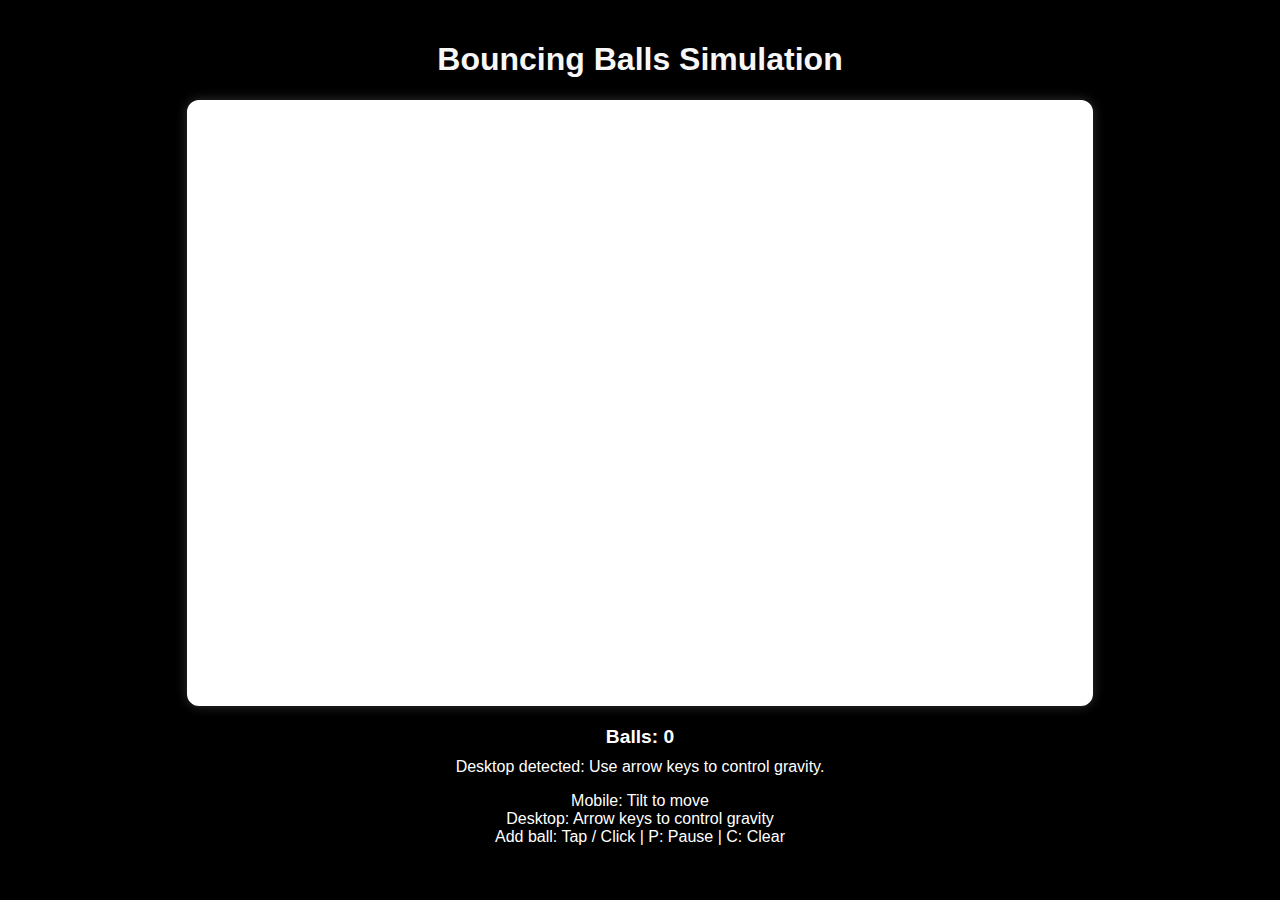
<file: Projects/Ball simulation game/app.html>
<!DOCTYPE html>
<html lang="en">
<head>
  <meta charset="UTF-8" />
  <meta name="viewport" content="width=device-width, initial-scale=1.0"/>
  <title>Device-Aware Physics Simulation</title>
  <link rel="stylesheet" href="style.css" />
</head>
<body>
  <h1>Bouncing Balls Simulation</h1>
  <canvas id="canvas" width="600" height="400"></canvas>
  <p id="counter">Balls: 0</p>
  <p id="info">Detecting device...</p>
  <p>
    Mobile: Tilt to move<br>
    Desktop: Arrow keys to control gravity<br>
    Add ball: Tap / Click | P: Pause | C: Clear
  </p>
  <script src="simulation.js"></script>
</body>
</html>
</file>
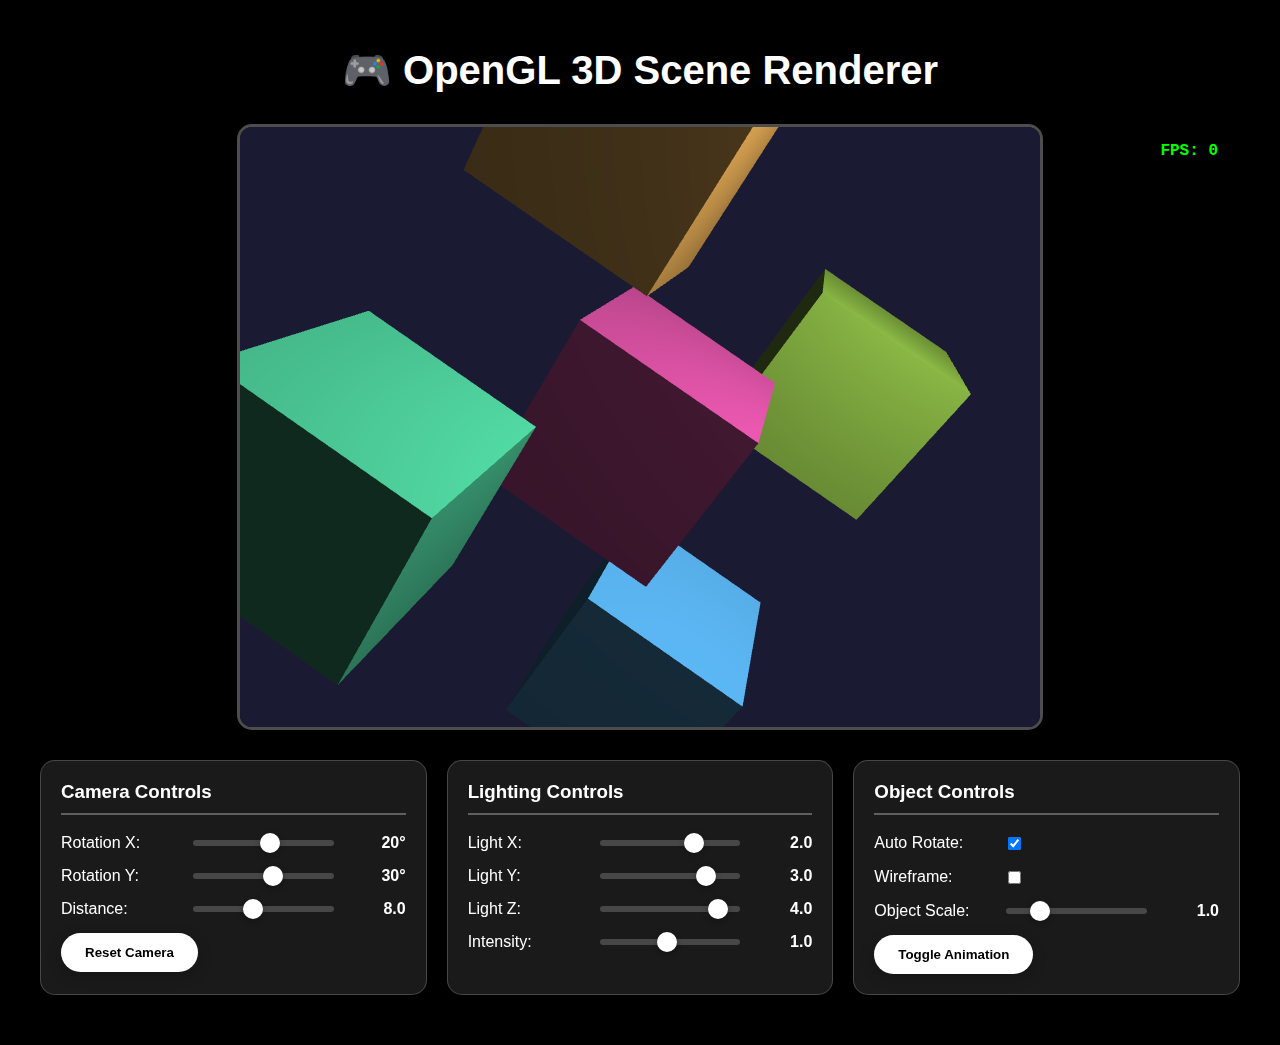
<file: Projects/OpenGL Rendering Demo/OpenGL.html>
<!DOCTYPE html>
<html lang="en">
<head>
    <meta charset="UTF-8">
    <meta name="viewport" content="width=device-width, initial-scale=1.0">
    <title>OpenGL 3D Scene Renderer</title>
    <link rel="stylesheet" href="style.css">

</head>
<body>
    <div class="container">
        <h1>🎮 OpenGL 3D Scene Renderer</h1>
        
        <div class="canvas-container">
            <canvas id="glCanvas" width="800" height="600"></canvas>
            <div class="fps-counter" id="fpsCounter">FPS: 0</div>
        </div>
        
        <div class="controls">
            <div class="control-group">
                <h3>Camera Controls</h3>
                <div class="control-row">
                    <label>Rotation X:</label>
                    <input type="range" id="rotX" min="-180" max="180" value="20" step="1">
                    <span class="value-display" id="rotXValue">20°</span>
                </div>
                <div class="control-row">
                    <label>Rotation Y:</label>
                    <input type="range" id="rotY" min="-180" max="180" value="30" step="1">
                    <span class="value-display" id="rotYValue">30°</span>
                </div>
                <div class="control-row">
                    <label>Distance:</label>
                    <input type="range" id="zoom" min="3" max="15" value="8" step="0.1">
                    <span class="value-display" id="zoomValue">8.0</span>
                </div>
                <button onclick="resetCamera()">Reset Camera</button>
            </div>
            
            <div class="control-group">
                <h3>Lighting Controls</h3>
                <div class="control-row">
                    <label>Light X:</label>
                    <input type="range" id="lightX" min="-5" max="5" value="2" step="0.1">
                    <span class="value-display" id="lightXValue">2.0</span>
                </div>
                <div class="control-row">
                    <label>Light Y:</label>
                    <input type="range" id="lightY" min="-5" max="5" value="3" step="0.1">
                    <span class="value-display" id="lightYValue">3.0</span>
                </div>
                <div class="control-row">
                    <label>Light Z:</label>
                    <input type="range" id="lightZ" min="-5" max="5" value="4" step="0.1">
                    <span class="value-display" id="lightZValue">4.0</span>
                </div>
                <div class="control-row">
                    <label>Intensity:</label>
                    <input type="range" id="lightIntensity" min="0.1" max="2" value="1" step="0.1">
                    <span class="value-display" id="lightIntensityValue">1.0</span>
                </div>
            </div>
            
            <div class="control-group">
                <h3>Object Controls</h3>
                <div class="control-row">
                    <label>Auto Rotate:</label>
                    <input type="checkbox" id="autoRotate" checked>
                </div>
                <div class="control-row">
                    <label>Wireframe:</label>
                    <input type="checkbox" id="wireframe">
                </div>
                <div class="control-row">
                    <label>Object Scale:</label>
                    <input type="range" id="objectScale" min="0.5" max="3" value="1" step="0.1">
                    <span class="value-display" id="objectScaleValue">1.0</span>
                </div>
                <button onclick="toggleAnimation()">Toggle Animation</button>
            </div>
        </div>
        
    </div>

<script src="main.js"></script>
</body>
</html>
</file>
<file: Projects/Ball simulation game/style.css>
body {
  text-align: center;
  background-color: #000000;
  font-family: 'Segoe UI', Tahoma, Geneva, Verdana, sans-serif;
  margin: 0;
  padding: 20px;
}

h1 {
  color: #f8f7f7;
}

canvas {
  border: 3px solid #ffffff;
  border-radius: 12px;
  background: #fff;
  box-shadow: 0 0 12px rgba(255, 255, 255, 0.2);
  margin: 20px auto;
  display: block;

  height: 600px;
}

p {
  color: #ffffff;
  font-size: 1em;
  margin-top: 10px;
}

#counter {
  font-size: 1.2em;
  font-weight: bold;
  margin: 10px auto;
  color: #ffffff;
}
</file>
<file: Projects/OpenGL Rendering Demo/style.css>
/* Medium devices (tablets, 768px and up) */
@media screen and (max-width: 768px) {
  .container {
    width: 95%;
    padding: 15px;
  }

  body {
    padding: 10px;
  }
}

/* Small devices (phones, 480px and below) */
@media screen and (max-width: 480px) {
  .container {
    width: 100%;
    padding: 10px;
    border-radius: 0;
  }

  body {
    padding: 5px;
  }
}

        
        body {
            margin: 0;
            padding: 20px;
            font-family: 'Segoe UI', Tahoma, Geneva, Verdana, sans-serif;
            background: linear-gradient(135deg, #000000 0%, #000000 100%);
            color: rgb(255, 255, 255);
            overflow-x: hidden;
        }
        
        .container {
            max-width: 1200px;
            margin: 0 auto;
        }
        
        h1 {
            text-align: center;
            margin-bottom: 30px;
            font-size: 2.5em;
            text-shadow: 2px 2px 4px rgba(0,0,0,0.3);
        }
        
        .canvas-container {
            display: flex;
            justify-content: center;
            margin-bottom: 30px;
            position: relative;
        }
        
        canvas {
            border: 3px solid rgba(255,255,255,0.3);
            border-radius: 15px;
            box-shadow: 0 20px 40px rgba(0,0,0,0.3);
            background: #000;
        }
        
        .controls {
            display: grid;
            grid-template-columns: repeat(auto-fit, minmax(300px, 1fr));
            gap: 20px;
            margin-bottom: 30px;
        }
        
        .control-group {
            background: rgba(255,255,255,0.1);
            padding: 20px;
            border-radius: 15px;
            backdrop-filter: blur(10px);
            border: 1px solid rgba(255,255,255,0.2);
        }
        
        .control-group h3 {
            margin-top: 0;
            color: #fff;
            border-bottom: 2px solid rgba(255,255,255,0.3);
            padding-bottom: 10px;
        }
        
        .control-row {
            display: flex;
            align-items: center;
            margin-bottom: 15px;
            gap: 10px;
        }
        
        label {
            min-width: 120px;
            font-weight: 500;
        }
        
        input[type="range"] {
            flex: 1;
            height: 6px;
            border-radius: 3px;
            background: rgba(255,255,255,0.2);
            outline: none;
            appearance: none;
            -webkit-appearance: none;
        }
        
        input[type="range"]::-webkit-slider-thumb {
            -webkit-appearance: none;
            appearance: none;
            width: 20px;
            height: 20px;
            border-radius: 50%;
            background: linear-gradient(45deg, #ffffff, #ffffff);
            cursor: pointer;
            box-shadow: 0 2px 6px rgba(0,0,0,0.3);
        }
        
        input[type="range"]::-moz-range-thumb {
            width: 20px;
            height: 20px;
            border-radius: 50%;
            background: linear-gradient(45deg, #ffffff, #ffffff);
            cursor: pointer;
            border: none;
            box-shadow: 0 2px 6px rgba(0,0,0,0.3);
        }
        
        .value-display {
            min-width: 60px;
            text-align: right;
            font-weight: bold;
            color: #fff;
        }
        
        button {
            background: linear-gradient(45deg, #ffffff, #ffffff);
            color: rgb(0, 0, 0);
            border: none;
            padding: 12px 24px;
            border-radius: 25px;
            cursor: pointer;
            font-weight: bold;
            transition: all 0.3s ease;
            box-shadow: 0 4px 15px rgba(0,0,0,0.2);
        }
        
        button:hover {
            transform: translateY(-2px);
            box-shadow: 0 6px 20px rgba(0,0,0,0.3);
        }
        
        .info {
            background: rgba(255,255,255,0.1);
            padding: 20px;
            border-radius: 15px;
            backdrop-filter: blur(10px);
            border: 1px solid rgba(255,255,255,0.2);
        }
        
        .info h3 {
            margin-top: 0;
            color: #fff;
        }
        
        .info ul {
            margin: 0;
            padding-left: 20px;
        }
        
        .info li {
            margin-bottom: 8px;
        }
        
        .fps-counter {
            position: absolute;
            top: 10px;
            right: 10px;
            background: rgba(0,0,0,0.7);
            color: #00ff00;
            padding: 8px 12px;
            border-radius: 8px;
            font-family: 'Courier New', monospace;
            font-weight: bold;
        }
</file>
